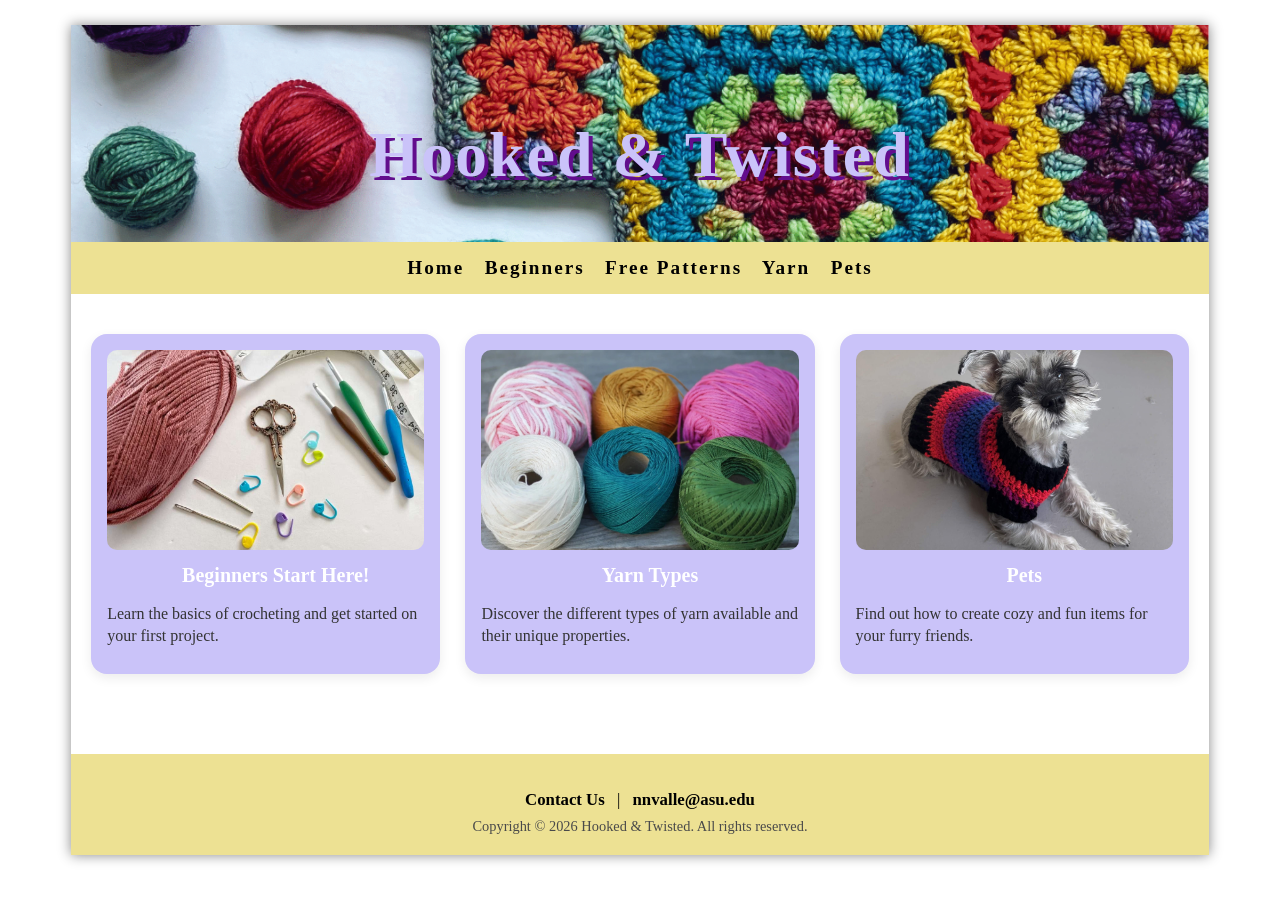
<file: index.html>
<html lang="en">

<head>
    <meta charset="UTF-8">
    <Title>Hooked & Twisted</Title>
    <link rel="stylesheet" href="hooked.css">
</head>

<body>
    <div id="wrapper">
        <header>
            <h1>Hooked & Twisted</h1>
        </header>
        <nav>
            <b>
                <a href="index.html">Home</a> &nbsp;
                <a href="beginners.html">Beginners</a> &nbsp;
                <a href="freepatterns.html">Free Patterns</a> &nbsp;
                <a href="yarn.html">Yarn</a> &nbsp;
                <a href="pets.html">Pets</a>
            </b>
        </nav>
        <main>
            <section class="gallery-container">
                <div class="card">
                    <img src="beginners.jpg" alt="Beginner" width="300" height="200">
                    <h2>Beginners Start Here!</h2>
                    <p>Learn the basics of crocheting and get started on your first project.</p>
                </div>
                <div class="card">
                    <img src="yarntype.jpg" alt="Yarn Types" width="300" height="200">
                    <h2>Yarn Types</h2>
                    <p>Discover the different types of yarn available and their unique properties.</p>
                </div>
                <div class="card">
                    <img src="pets.jpg" alt="Pets" width="300" height="200">
                    <h2>Pets</h2>
                    <p>Find out how to create cozy and fun items for your furry friends.</p>
                </div>
            </section>

    

        </main>
        <footer>
            <p>
                <a href="contact.html">Contact Us</a> |
                <a href="mailto:nnvalle@asu.edu">nnvalle@asu.edu</a>
            </p>
            <p>Copyright &copy; 2026 Hooked & Twisted. All rights reserved.</p>
        </footer>
    </div>
</body>

</html>
</file>
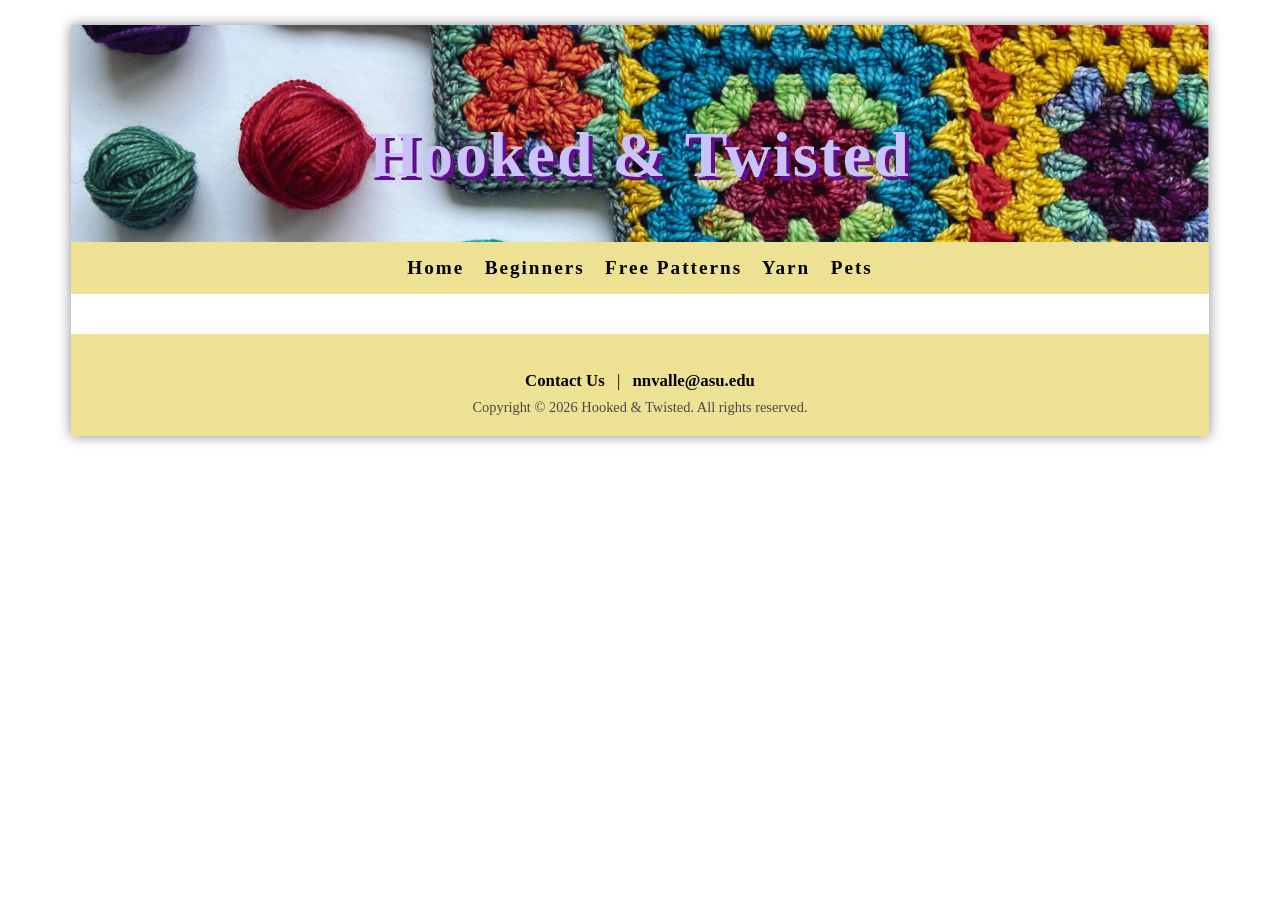
<file: freepatterns.html>
<html lang="en">

<head>
    <meta charset="UTF-8">
    <Title>Hooked & Twisted</Title>
    <link rel="stylesheet" href="hooked.css">
</head>

<body>
    <div id="wrapper">
        <header>
            <h1>Hooked & Twisted</h1>
        </header>
        <nav>
            <b>
                <a href="index.html">Home</a> &nbsp;
                <a href="beginners.html">Beginners</a> &nbsp;
                <a href="freepatterns.html">Free Patterns</a> &nbsp;
                <a href="yarn.html">Yarn</a> &nbsp;
                <a href="pets.html">Pets</a>
            </b>
        </nav>
        <main>
           

        </main>
        <footer>
            <p>
                <a href="contact.html">Contact Us</a> |
                <a href="mailto:nnvalle@asu.edu">nnvalle@asu.edu</a>
            </p>
            <p>Copyright &copy; 2026 Hooked & Twisted. All rights reserved.</p>
        </footer>
    </div>
</body>

</html>
</file>
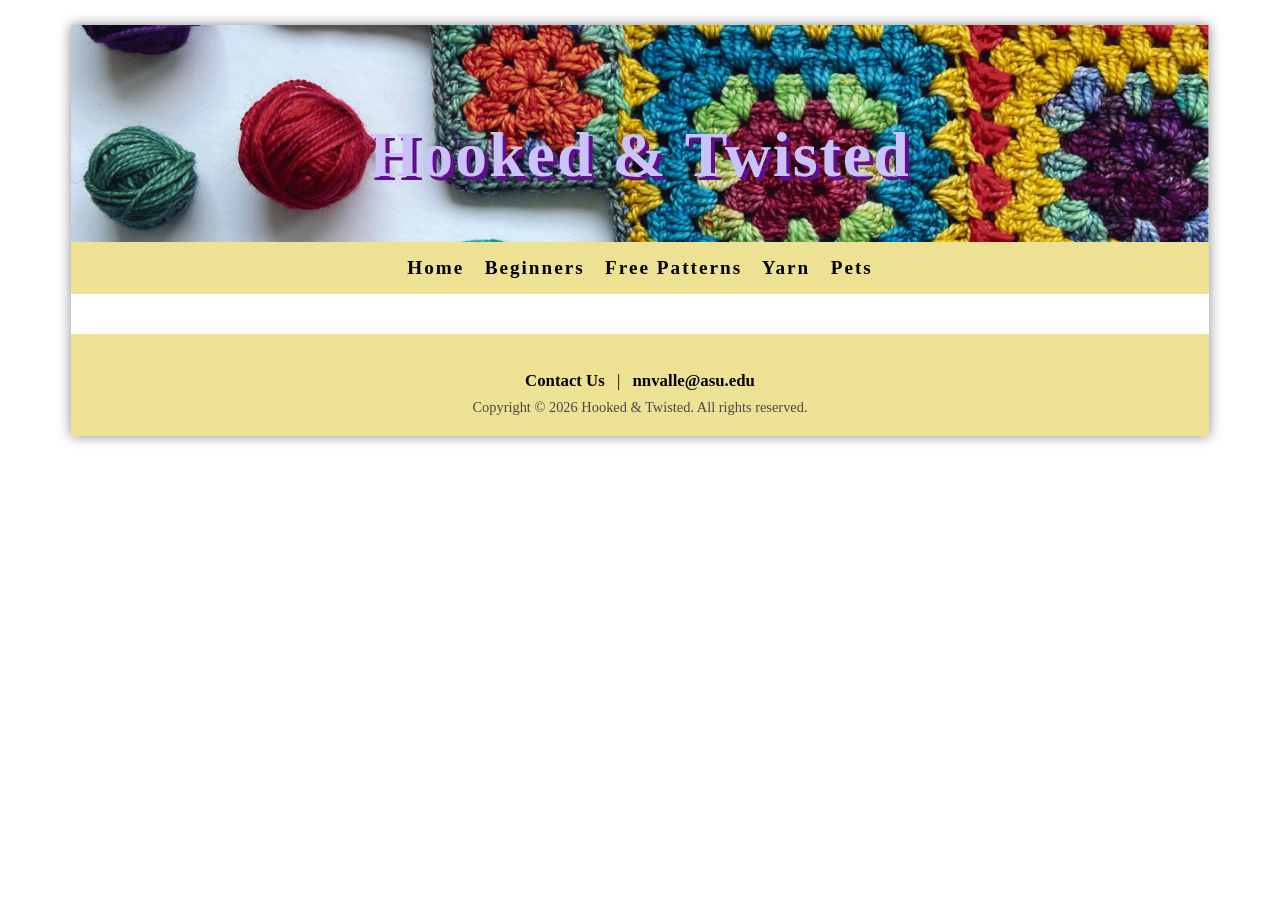
<file: pets.html>
<html lang="en">

<head>
    <meta charset="UTF-8">
    <Title>Hooked & Twisted</Title>
    <link rel="stylesheet" href="hooked.css">
</head>

<body>
    <div id="wrapper">
        <header>
            <h1>Hooked & Twisted</h1>
        </header>
        <nav>
            <b>
                <a href="index.html">Home</a> &nbsp;
                <a href="beginners.html">Beginners</a> &nbsp;
                <a href="freepatterns.html">Free Patterns</a> &nbsp;
                <a href="yarn.html">Yarn</a> &nbsp;
                <a href="pets.html">Pets</a>
            </b>
        </nav>
        <main>
          
        </main>
        <footer>
            <p>
                <a href="contact.html">Contact Us</a> |
                <a href="mailto:nnvalle@asu.edu">nnvalle@asu.edu</a>
            </p>
            <p>Copyright &copy; 2026 Hooked & Twisted. All rights reserved.</p>
        </footer>
    </div>
</body>

</html>
</file>
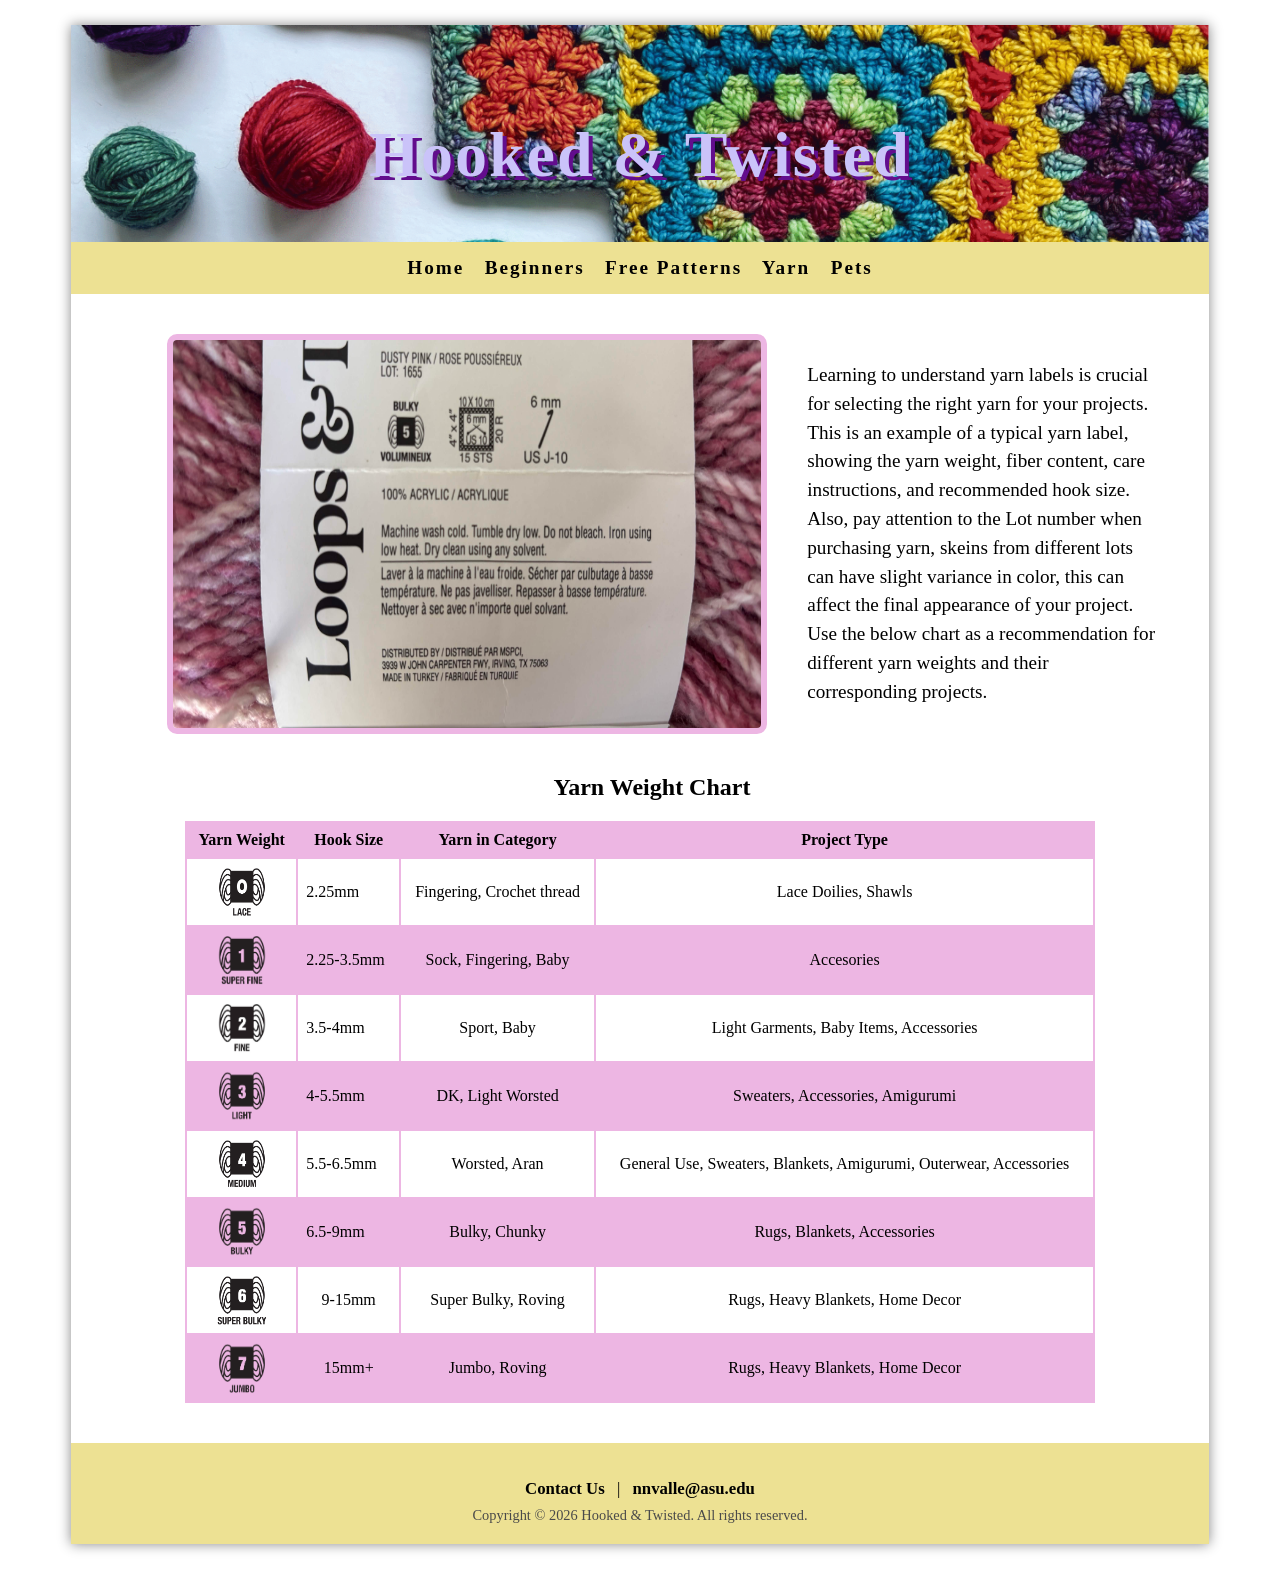
<file: yarn.html>
<html lang="en">

<head>
    <meta charset="UTF-8">
    <Title>Hooked & Twisted</Title>
    <link rel="stylesheet" href="hooked.css">
</head>

<body>
    <div id="wrapper">
        <header>
            <h1>Hooked & Twisted</h1>
        </header>
        <nav>
            <b>
                <a href="index.html">Home</a> &nbsp;
                <a href="beginners.html">Beginners</a> &nbsp;
                <a href="freepatterns.html">Free Patterns</a> &nbsp;
                <a href="yarn.html">Yarn</a> &nbsp;
                <a href="pets.html">Pets</a>
            </b>
        </nav>
        <main>
            <section class="yarnTopLabelInfo">
            <img class="yarnlabel" src="yarnlabelexample.jpg" alt="Yarn Label Example" width="600" height="400">
            <h3 class="yarnlabelText">Learning to understand yarn labels is crucial for selecting the right yarn for your projects. This is an example of a typical yarn label, showing the yarn weight, fiber content, care instructions, and recommended hook size. Also, pay attention to the Lot number when purchasing yarn, skeins from different lots can have slight variance in color, this can affect the final appearance of your project. Use the below chart as a recommendation for different yarn weights and their corresponding projects.</h3>
             </section>
            <h2 class="textCenter">Yarn Weight Chart</h2>
            <table>
                <tr>
                    <th>Yarn Weight</th>
                    <th>Hook Size</th>
                    <th>Yarn in Category</th>
                    <th>Project Type</th>
                </tr>
                <tr>
                    <td><img src="Weight-0-Lace.jpg" alt="Lace 0" width="50" height="50"></td>
                    <td class="textLeft">2.25mm</td>
                    <td>Fingering, Crochet thread</td>
                    <td>Lace Doilies, Shawls</td>
                </tr>
                <tr>
                    <td><img src="Weight-1-Superfine.png" alt="Fingering 1" width="50" height="50"></td>
                    <td class="textLeft">2.25-3.5mm</td>
                    <td>Sock, Fingering, Baby</td>
                    <td>Accesories</td>
                </tr>
                <tr>
                    <td><img src="fine2.jpg" alt="Sport 2" width="50" height="50"></td>
                    <td class="textLeft">3.5-4mm</td>
                    <td>Sport, Baby</td>
                    <td>Light Garments, Baby Items, Accessories</td>
                </tr>
                <tr>
                    <td><img src="Weight3.png" alt="DK 3" width="50" height="50"></td>
                    <td class="textLeft">4-5.5mm</td>
                    <td>DK, Light Worsted</td>
                    <td>Sweaters, Accessories, Amigurumi</td>
                </tr>
                <tr>
                    <td><img src="Weight-4-Medium.jpg" alt="Worsted 4" width="50" height="50"></td>
                    <td class="textLeft">5.5-6.5mm</td>
                    <td>Worsted, Aran</td>
                    <td>General Use, Sweaters, Blankets, Amigurumi, Outerwear, Accessories</td>
                </tr>
                <tr>
                    <td><img src="Weight5.png" alt="Bulky 5" width="50" height="50"></td>
                    <td class="textLeft">6.5-9mm</td>
                    <td>Bulky, Chunky</td>
                    <td>Rugs, Blankets, Accessories</td>
                </tr>
                <tr>
                    <td><img src="Weight-6-SuperBulky.jpg" alt="Super Bulky 6" width="50" height="50"></td>
                    <td class="text">9-15mm</td>
                    <td>Super Bulky, Roving</td>
                    <td>Rugs, Heavy Blankets, Home Decor</td>
                </tr>
                <tr>
                    <td><img src="Weight7.png" alt="Jumbo 7" width="50" height="50"></td>
                    <td class="text">15mm+</td>
                    <td>Jumbo, Roving</td>
                    <td>Rugs, Heavy Blankets, Home Decor</td>
                </tr>
            </table>

            


        </main>
        <footer>
            <p>
                <a href="contact.html">Contact Us</a> |
                <a href="mailto:nnvalle@asu.edu">nnvalle@asu.edu</a>
            </p>
            <p>Copyright &copy; 2026 Hooked & Twisted. All rights reserved.</p>
        </footer>
    </div>
</body>

</html>
</file>
<file: hooked.css>
header {
    background-image: url(yarnHero.jpg);

    background-size: cover;
    color: #cac3f9;
    text-shadow: 4px 4px #620d8d;
    text-align: center;
    padding: 50px;
    font-size: 200%;
    letter-spacing: 2px;
}

nav {
    font-weight: bold;
    padding: 15px;
    font-size: 120%;
    text-align: center;
    background-color: #ede193;
    letter-spacing: 2px;

}

nav ul {
    list-style: none;
    margin: 0%;
    padding-left: 0%;
    font-size: 1.2em;

}

nav a {
    text-decoration: none;
}

nav a:link {
    color: #000000;
}

nav a:visited {
    color: #040316;
}

nav a:hover {
    color: #edb6e3;
}

nav li {
    border-bottom: 1px solid darkblue;
}

body {
    background-color: #ffffff;
    color: #000000;
    font-family: Georgia, "Times New Roman", Times, serif;

}

h1 {
    margin-bottom: 0;
}

#yarnhero {
    height: 250px;
    background-image: url(yarnHero.jpg);
    background-size: cover;
    background-position: center;
    background-repeat: no-repeat;
}

#wrapper {
    width: 90%;
    max-width: 1800px;
    margin: 25px auto;
    background-color: #FFFFFF;
    box-shadow: 0 0 12px #888888;
}

section {
    margin-right: 2em;
    margin-left: 2em;
    flex: 1;
}

.flow {
    display: flex;
    flex-direction: row;
    gap: 40px;
}

footer {
    background-color: #ede193;
    text-align: center;
    padding: 20px 10px;
    margin-top: 40px;
    font-family: inherit;
}


footer p:first-child {
    margin-bottom: 8px;
    font-size: 1.05em;
}

footer a {
    color: #000000;

    font-weight: bold;
    text-decoration: none;
    margin: 0 8px;
}

footer a:hover {
    color: #edb6e3;
    text-decoration: underline;
}

footer p:last-child {
    margin: 0;
    font-size: 0.9em;
    color: #4a4a4a;

}

.gallery-container {
    display: flex;
    justify-content: center;
    gap: 25px;
    padding: 40px 20px;
    max-width: 1200px;
    margin: 0 auto;
}


.card {
    background-color: #CAC3F9;
    border-radius: 16px;
    padding: 16px;
    flex: 1;
    display: flex;
    flex-direction: column;
    align-items: center;
    box-shadow: 0 4px 12px rgba(0, 0, 0, 0.08);
    overflow: hidden;
}


.card img {
    width: 100%;
    height: 200px;
    object-fit: cover;
    border-radius: 10px;
}

.card h2 {
    color: #FFFFFF;
    margin-top: 14px;
    margin-bottom: 6px;
    font-size: 1.25rem;
    font-weight: bold;
    text-align: center;
}

.card p {
    color: #333333;
    margin-top: 10px;
    margin-bottom: 10px;
    font-size: 1rem;
    line-height: 1.4;
}

table {
    border: 2px solid #edb6e3;
    border-collapse: collapse;
    margin: 0 auto;
    width: 80%;
}

td {
    padding: 0.5em;
    border: 2px solid #edb6e3;
    text-align: center;
}

th {
    padding: 0.5em;
    border: 2px solid #edb6e3;
}

tr:nth-of-type(odd) {
    background-color: #edb6e3;
}

tr {
    color: #000000;
}

.textLeft {
    text-align: left;

}

.textCenter {
    text-align: center;
    color: #000000;
}

.yarnlabel {
    text-align: left;
    margin-top: 20px;
    margin-bottom: 20px;
    margin-left: 3em;
    border: 6px solid #edb6e3;
    border-radius: 10px;
}

.yarnTopLabelInfo {
    display: flex;
    align-items: center;
    gap: 40px;
    margin-top: 20px;
    margin-left: 3em;
    margin-right: 3em;
}
.yarnlabelText {
    font-size: 1.2em;
    color: #000000;
    text-align: left;
    line-height: 1.5;
    font-weight: normal;
}
main h2 {
    margin-left : 1em;

}
main li::marker {
    color: #620d8d;
}
video {
    border: 4px solid #620d8d;
    border-radius: 10px;
    margin-left: 1em;
}
.supplies-image {
    width: 480px;
    height: 380px;
    object-fit: cover;

    border: 6px solid #620d8d;
    border-radius: 10px;
}
.hooks-image {
    width: 450px;
    height: 380px;
    border: 6px solid #620d8d;
    border-radius: 10px;
}
* {
    box-sizing: border-box;

}
</file>
